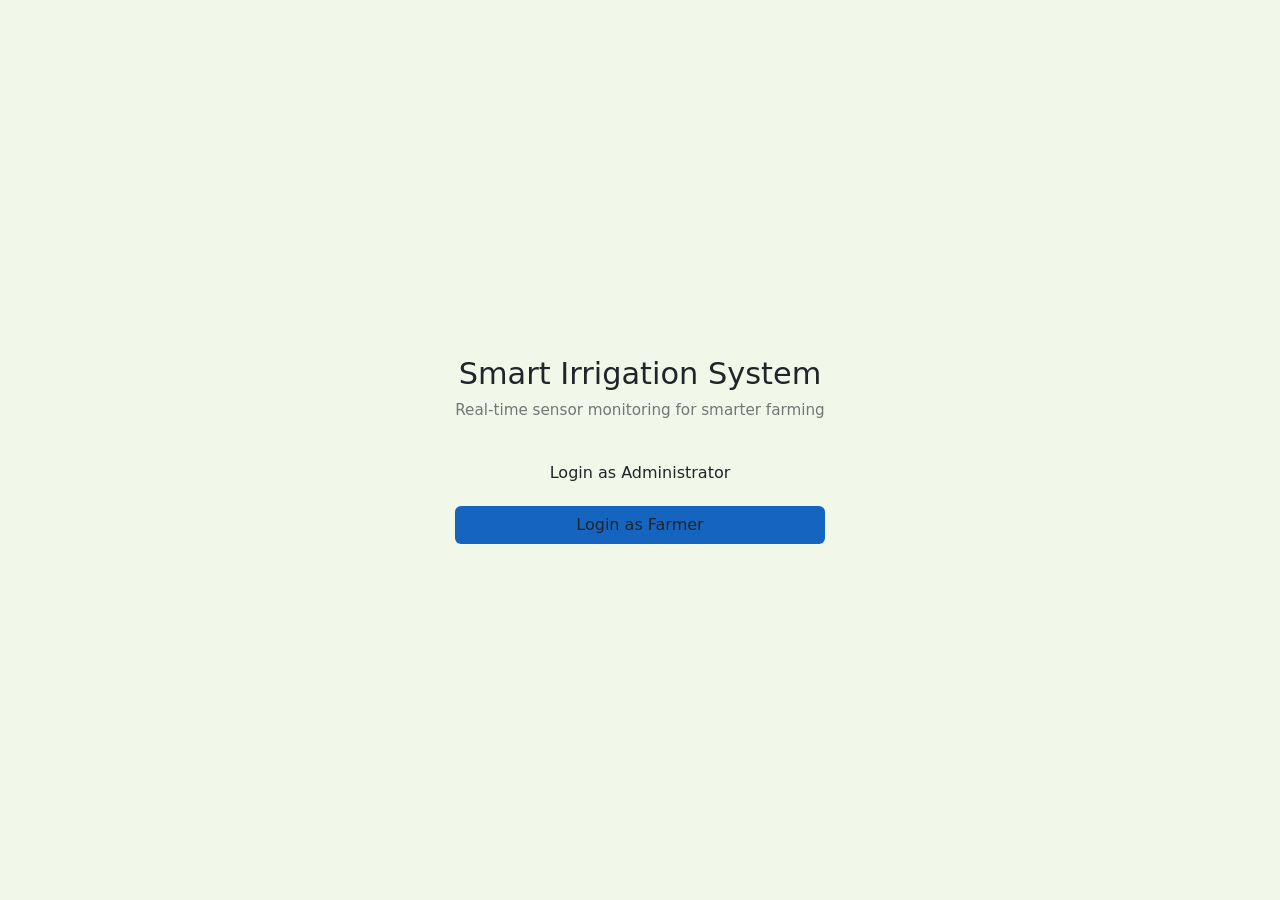
<file: templates/index.html>
<!DOCTYPE html>
<html lang="en">
<head>
  <meta charset="UTF-8">
  <meta name="viewport" content="width=device-width, initial-scale=1.0">
  <link rel="stylesheet" href="/static/style.css">
  <link href="https://cdn.jsdelivr.net/npm/bootstrap@5.3.2/dist/css/bootstrap.min.css" rel="stylesheet">
  <title>Smart Irrigation – Home</title>
  <style>
    body { background: var(--body-bg); }
    .hero {
      max-width: 460px;
      margin: 0 auto;
      padding: 3rem 1.5rem;
      text-align: center;
    }
    .hero-icon { font-size: 4rem; margin-bottom: 1rem; }
    .hero h1   { font-size: 1.9rem; margin-bottom: .4rem; }
    .hero p    { margin-bottom: 2rem; }
    .login-grid { display: grid; gap: .85rem; }
  </style>
</head>
<body class="min-vh-100 d-flex align-items-center justify-content-center">
  <div class="hero">
    <h1>Smart Irrigation System</h1>
    <p>Real-time sensor monitoring for smarter farming</p>
    <div class="login-grid">
      <a href="/adminlogin"  class="btn">Login as Administrator</a>
      <a href="/farmerlogin" class="btn" style="background:var(--blue)">Login as Farmer</a>
    </div>
  </div>
</body>
</html>
</file>
<file: static/style.css>
/* ── Reset & Base ─────────────────────────────────────────── */
*, *::before, *::after { box-sizing: border-box; margin: 0; padding: 0; }

:root {
  --green:      #2e7d32;
  --green-light:#43a047;
  --green-pale: #e8f5e9;
  --blue:       #1565c0;
  --blue-pale:  #e3f2fd;
  --amber:      #f57f17;
  --amber-pale: #fff8e1;
  --red:        #c62828;
  --red-pale:   #ffebee;
  --card-bg:    #ffffff;
  --body-bg:    #f1f8e9;
  --text:       #212121;
  --muted:      #757575;
  --radius:     12px;
  --shadow:     0 4px 20px rgba(0,0,0,.10);
}

body {
  font-family: 'Segoe UI', Arial, sans-serif;
  background: var(--body-bg);
  color: var(--text);
  min-height: 100vh;
}

/* ── Typography ──────────────────────────────────────────── */
h1 { font-size: 1.8rem; font-weight: 700; color: var(--green); margin-bottom: .5rem; }
h2 { font-size: 1.2rem; font-weight: 600; margin-bottom: .35rem; }
p  { color: var(--muted); font-size: .95rem; }

/* ── Dashboard layout ────────────────────────────────────── */
.dashboard-wrapper {
  max-width: 1100px;
  margin: 0 auto;
  padding: 2rem 1.25rem;
}

.dashboard-header {
  display: flex;
  align-items: center;
  gap: 1rem;
  margin-bottom: 2rem;
}

.dashboard-header img { width: 48px; }

/* ── Card grid ───────────────────────────────────────────── */
.container {
  display: grid;
  grid-template-columns: repeat(auto-fill, minmax(220px, 1fr));
  gap: 1.25rem;
  margin-top: 1.5rem;
}

.card {
  background: var(--card-bg);
  border-radius: var(--radius);
  box-shadow: var(--shadow);
  padding: 1.5rem 1.25rem;
  display: flex;
  flex-direction: column;
  gap: .75rem;
  transition: transform .15s, box-shadow .15s;
}
.card:hover { transform: translateY(-3px); box-shadow: 0 8px 28px rgba(0,0,0,.14); }

.card-icon {
  font-size: 2rem;
  line-height: 1;
}

.card h2 { font-size: 1.05rem; color: var(--text); }
.card p  { font-size: .85rem; }

/* ── Sensor value display ────────────────────────────────── */
.sensor-page {
  max-width: 680px;
  margin: 2.5rem auto;
  padding: 0 1.25rem;
}

.value-box {
  background: var(--card-bg);
  border-radius: var(--radius);
  box-shadow: var(--shadow);
  padding: 2rem;
  text-align: center;
  margin-bottom: 1.25rem;
}

.big-value {
  font-size: 3.5rem;
  font-weight: 700;
  color: var(--green);
  line-height: 1.1;
}

.unit { font-size: 1.4rem; color: var(--muted); margin-left: .2rem; }

.status-badge {
  display: inline-block;
  margin-top: .75rem;
  padding: .35rem 1rem;
  border-radius: 999px;
  font-size: .9rem;
  font-weight: 600;
}
.badge-green  { background: var(--green-pale);  color: var(--green); }
.badge-red    { background: var(--red-pale);    color: var(--red); }
.badge-amber  { background: var(--amber-pale);  color: var(--amber); }
.badge-blue   { background: var(--blue-pale);   color: var(--blue); }

/* ── Progress bar ────────────────────────────────────────── */
.progress-wrap {
  background: #e0e0e0;
  border-radius: 999px;
  height: 14px;
  overflow: hidden;
  margin: .75rem 0 .4rem;
}
.progress-fill {
  height: 100%;
  border-radius: 999px;
  background: var(--green-light);
  transition: width .6s ease;
}

/* ── History chart box ───────────────────────────────────── */
.chart-box {
  background: var(--card-bg);
  border-radius: var(--radius);
  box-shadow: var(--shadow);
  padding: 1.5rem;
  margin-top: 1.5rem;
}
.chart-box h2 { margin-bottom: 1rem; font-size: 1rem; color: var(--muted); }

/* ── Nav back link ───────────────────────────────────────── */
.back-link {
  display: inline-flex;
  align-items: center;
  gap: .4rem;
  color: var(--green);
  text-decoration: none;
  font-weight: 600;
  margin-bottom: 1.25rem;
  font-size: .95rem;
}
.back-link:hover { text-decoration: underline; }

/* ── Button ──────────────────────────────────────────────── */
.btn {
  display: inline-block;
  padding: .55rem 1.25rem;
  border-radius: 8px;
  background: var(--green);
  color: #fff;
  font-weight: 600;
  font-size: .9rem;
  text-decoration: none;
  border: none;
  cursor: pointer;
  transition: background .15s;
  text-align: center;
}
.btn:hover { background: var(--green-light); }

/* ── Last updated tag ────────────────────────────────────── */
.last-updated {
  font-size: .8rem;
  color: var(--muted);
  text-align: center;
  margin-top: .5rem;
}

/* ── Responsive ──────────────────────────────────────────── */
@media (max-width: 480px) {
  .big-value { font-size: 2.6rem; }
}
</file>
